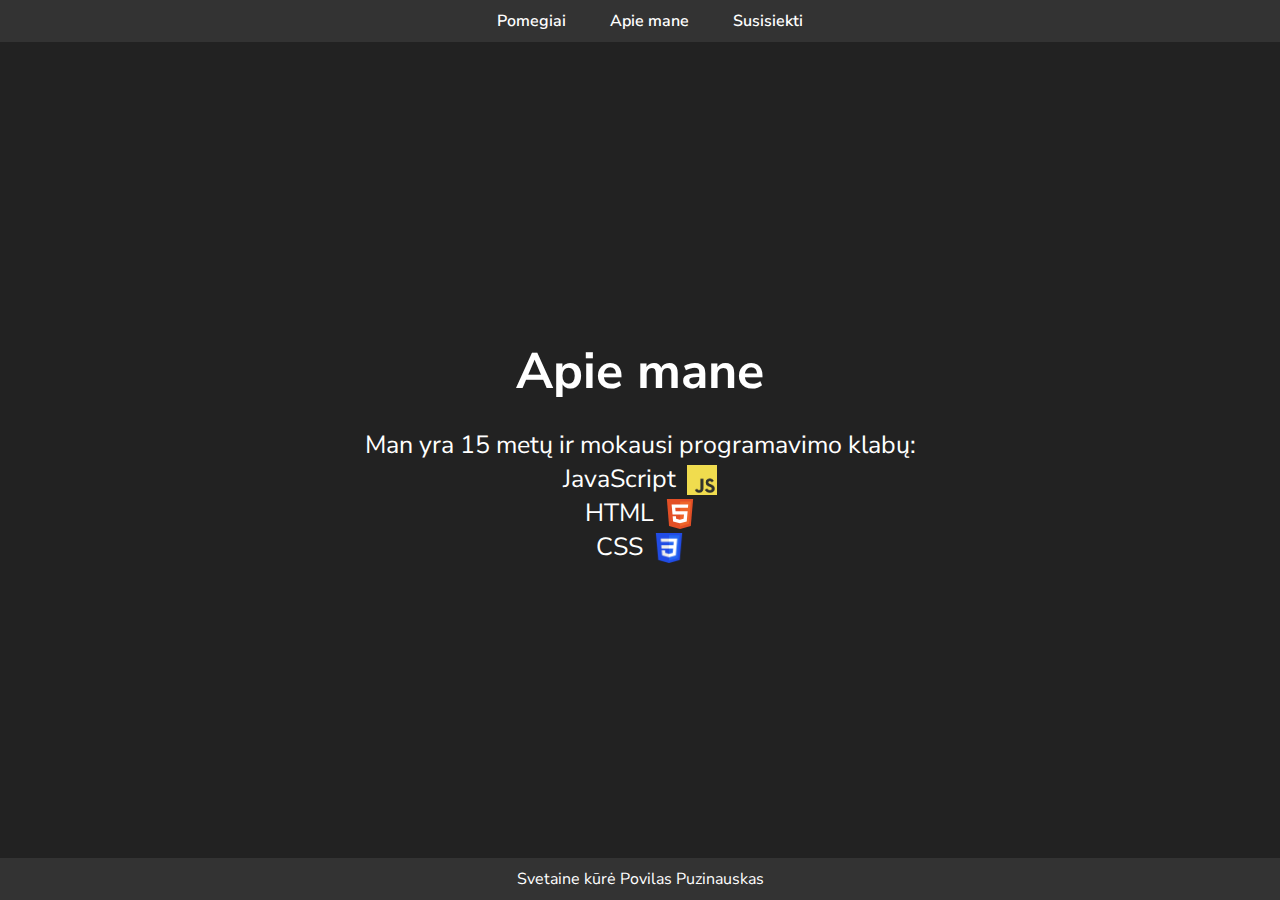
<file: pages/index.html>
<!DOCTYPE html>
<html lang="en">
<head>
    <meta charset="UTF-8">
    <meta name="viewport" content="width=device-width, initial-scale=1.0">
    <title>Pagrindins</title>

    <link href="https://fonts.googleapis.com/css2?family=Nunito+Sans:wght@600&display=swap" rel="stylesheet">
    <link href="style/style.css" rel="stylesheet">
</head>
<body>

    <nav>
        <ul>
            <li><a href="pomegiai.html">Pomegiai</a></li>
            <li><a href="index.html">Apie mane</a></li>
            <li><a href="contact.html">Susisiekti</a></li>
        </ul>
    </nav>

    <main>
        <div>
            <h1 class="pagr-text">Apie mane</h1>
            <br>
            <div class="kitas-text">
                <p class="kits-text">Man yra 15 metų ir mokausi programavimo klabų:</p>
                <ul>
                    <li>
                        JavaScript 
                        <img src="images/js.png" alt="JavaScript Logo" />
                    </li>
                    <li>
                        HTML 
                        <img src="images/html.svg" alt="HTML Logo" />
                    </li>
                    <li>
                        CSS 
                        <img src="images/css.png" alt="CSS Logo" />
                    </li>
                </ul>
                
            </div>
        </div>
    </main>

    <footer>
        <p>Svetaine kūrė Povilas Puzinauskas</p>
    </footer>

</body>
</html>
</file>
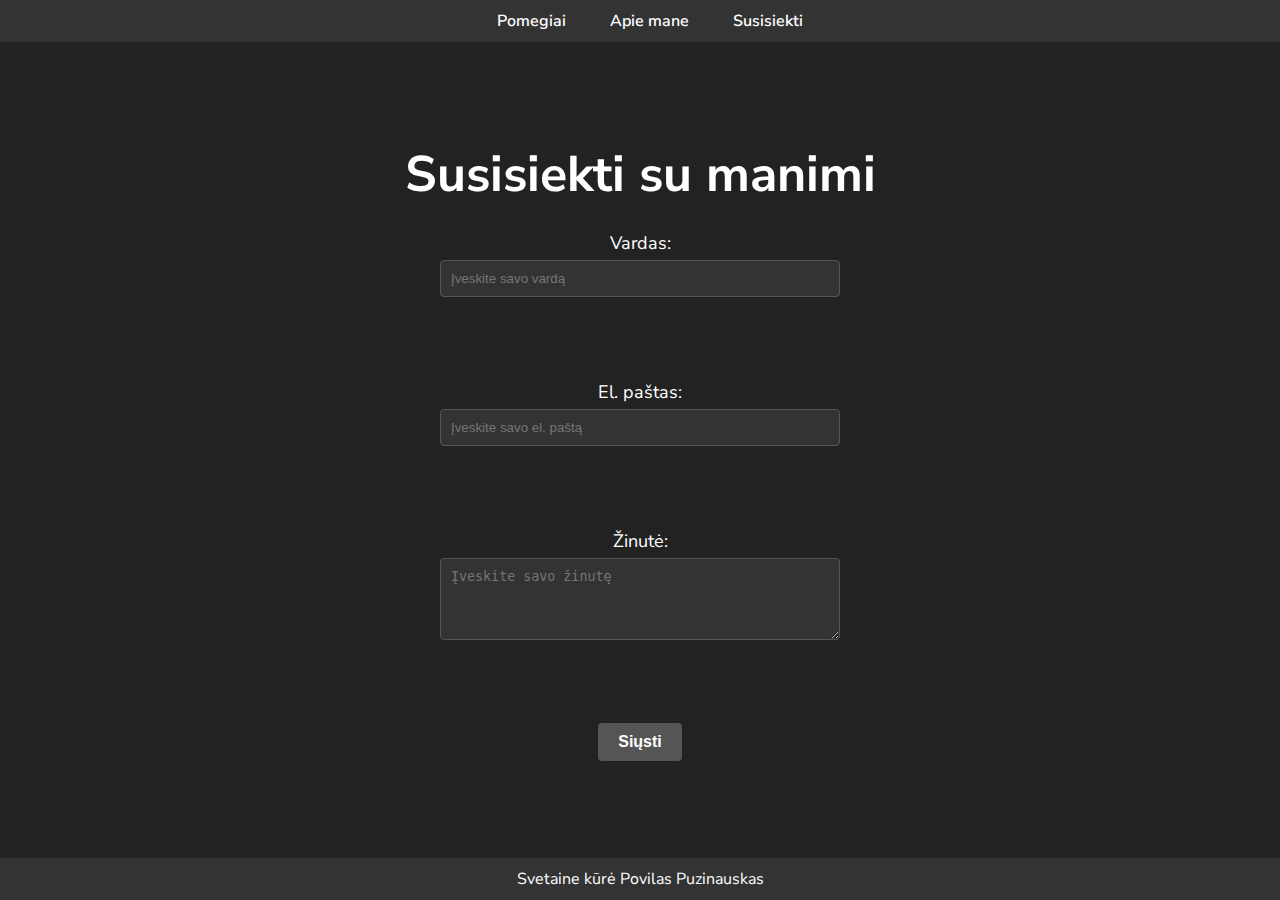
<file: pages/contact.html>
<!DOCTYPE html>
<html lang="en">
<head>
    <meta charset="UTF-8">
    <meta name="viewport" content="width=device-width, initial-scale=1.0">
    <title>Susisiekti</title>

    <link href="https://fonts.googleapis.com/css2?family=Nunito+Sans:wght@600&display=swap" rel="stylesheet">
    <link href="style/style.css" rel="stylesheet">
</head>
<body>

    <nav>
        <ul>
            <li><a href="pomegiai.html">Pomegiai</a></li>
            <li><a href="index.html">Apie mane</a></li>
            <li><a href="contact.html">Susisiekti</a></li>
        </ul>
    </nav>

    <main>
        <div>
            <h1 class="pagr-text">Susisiekti su manimi</h1>
            <br>
            <div class="kitas-text">
                <form action="mailto:your-email@gmail.com" method="post" enctype="text/plain">
                    <label for="name">Vardas:</label>
                    <input type="text" id="name" name="name" placeholder="Įveskite savo vardą" required>
                    <br><br>
                    <label for="email">El. paštas:</label>
                    <input type="email" id="email" name="email" placeholder="Įveskite savo el. paštą" required>
                    <br><br>
                    <label for="message">Žinutė:</label>
                    <textarea id="message" name="message" placeholder="Įveskite savo žinutę" rows="4" required></textarea>
                    <br><br>
                    <button type="submit">Siųsti</button>
                </form>
            </div>
        </div>
    </main>
    

    <footer>
        <p>Svetaine kūrė Povilas Puzinauskas</p>
    </footer>

</body>
</html>
</file>
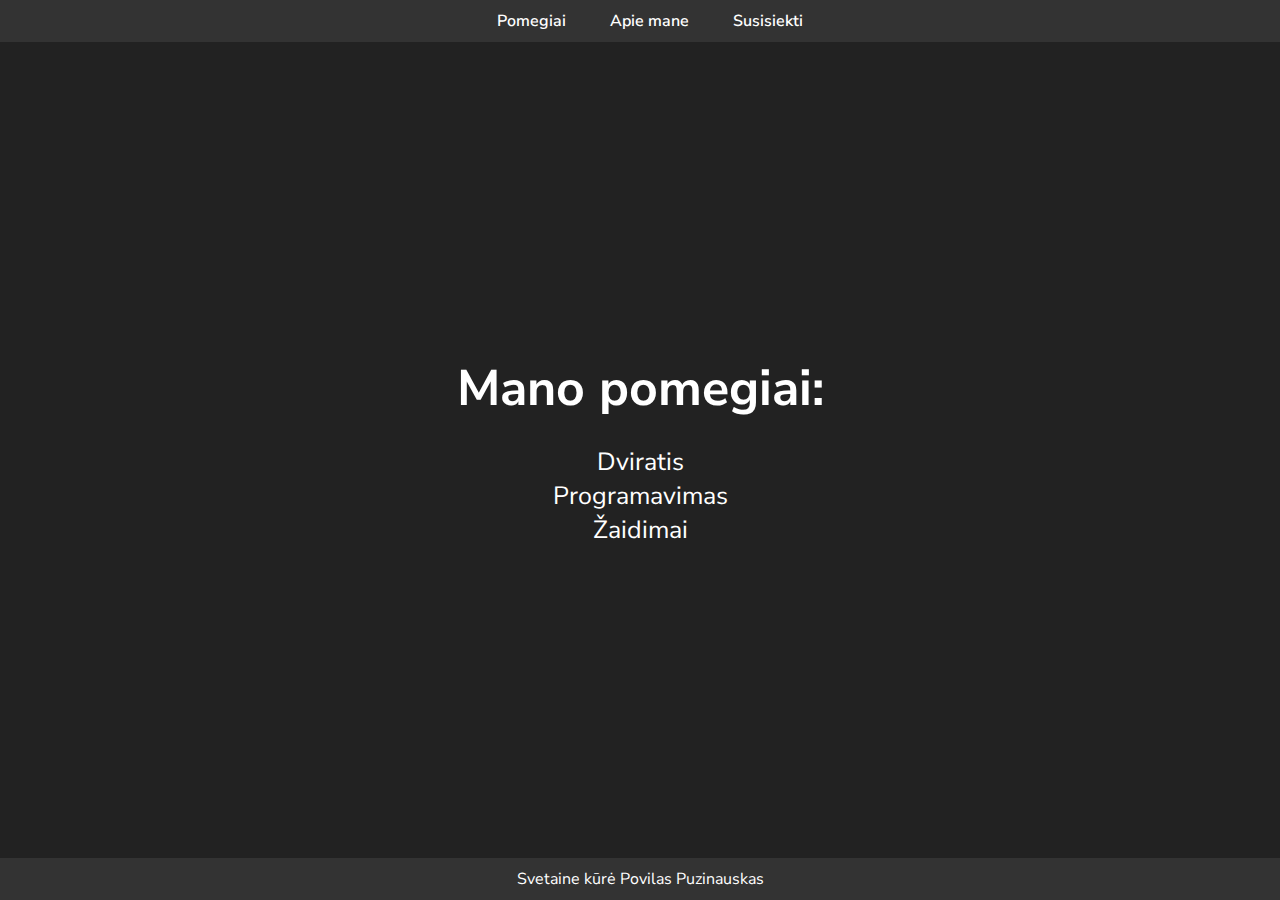
<file: pages/pomegiai.html>
<!DOCTYPE html>
<html lang="en">
<head>
    <meta charset="UTF-8">
    <meta name="viewport" content="width=device-width, initial-scale=1.0">
    <title>Pomegiai</title>

    <link href="https://fonts.googleapis.com/css2?family=Nunito+Sans:wght@600&display=swap" rel="stylesheet">
    <link href="style/style.css" rel="stylesheet">
</head>
<body>

    <nav>
        <ul>
            <li><a href="pomegiai.html">Pomegiai</a></li>
            <li><a href="index.html">Apie mane</a></li>
            <li><a href="contact.html">Susisiekti</a></li>
        </ul>
    </nav>

    <main>
        <div>
            <h1 class="pagr-text">Mano pomegiai:</h1>
            <br>
            <div class="kitas-text">
                <ul>
                    <li>Dviratis</li>
                    <li>Programavimas</li>
                    <li>Žaidimai</li>
                </ul>
            </div>
        </div>
    </main>

    <footer>
        <p>Svetaine kūrė Povilas Puzinauskas</p>
    </footer>

</body>
</html>
</file>
<file: pages/style/style.css>
* {
  margin: 0;
  padding: 0;
  box-sizing: border-box;
}

html, body {
  height: 100%;
  font-family: 'Nunito Sans', sans-serif;
  background-color: #222;
  display: flex;
  flex-direction: column;
}

main {
  flex: 1;
  display: flex;
  flex-direction: column;
  align-items: center;
  justify-content: center;
}

nav {
  background-color: #333;
  padding: 10px 20px;
  display: flex;
  justify-content: center;
  align-items: center;
}

nav ul {
  list-style-type: none;
  display: flex;
}

nav ul li {
  margin-left: 20px;
}
nav ul li a:hover {
  background-color: #555; /* Lighten on hover */
  border-radius: 4px;
}

nav ul li a {
  color: white;
  text-decoration: none;
  font-size: 16px;
  padding: 8px 12px;
  font-weight: 600;
  transition: background-color 0.3s ease;
}

ul {
  list-style-type: none;
  padding: 0;
  margin: 0;
}

.pagr-text {
  color: white;
  text-align: center;
  font-size: 50px;
}

.kitas-text {
  color: white;
  text-align: center;
  font-size: 25px;
}

footer {
  background-color: #333;
  color: white;
  text-align: center;
  padding: 10px;
}

form {
  display: flex;
  flex-direction: column;
  align-items: center;
  color: white;
}

label {
  font-size: 18px;
  margin-bottom: 5px;
}

input, textarea {
  width: 100%;
  max-width: 400px;
  padding: 10px;
  margin-bottom: 15px;
  border: 1px solid #555;
  border-radius: 4px;
  background-color: #333;
  color: white;
}

button {
  padding: 10px 20px;
  font-size: 16px;
  font-weight: 600;
  color: white;
  background-color: #555;
  border: none;
  border-radius: 4px;
  cursor: pointer;
  transition: background-color 0.3s ease;
}

button:hover {
  background-color: #777;
}

img {
  width: 30px;
  height: 30px;
  vertical-align: middle;
  margin-left: 5px;
}
</file>
